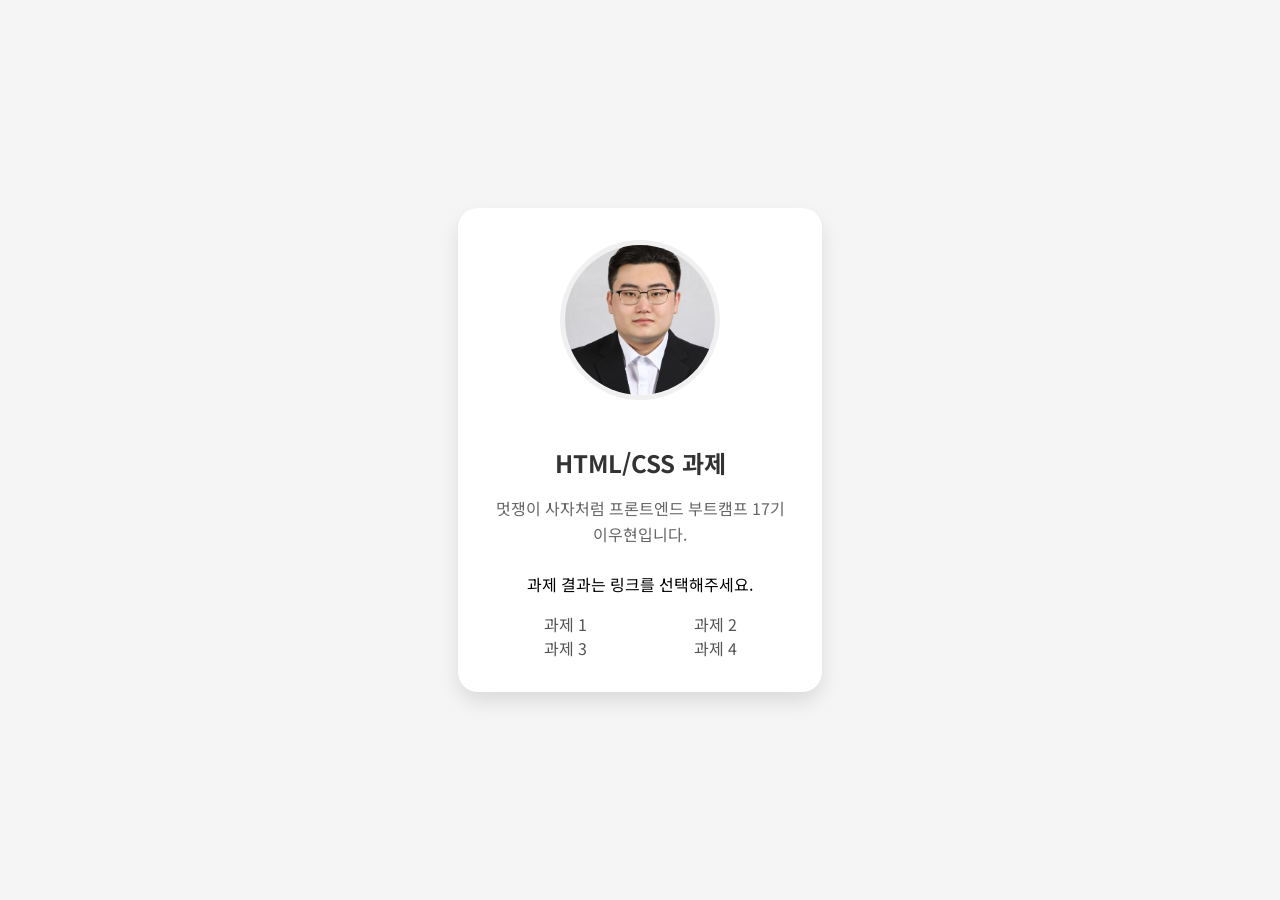
<file: index.html>
<!doctype html>
<html lang="ko">
  <head>
    <meta charset="UTF-8" />
    <meta name="viewport" content="width=device-width, initial-scale=1.0" />
    <title>HTML/CSS 과제</title>
    <style>
      body {
        margin: 0;
        padding: 0;
        font-family: 'Noto Sans KR', sans-serif;
        background-color: #f5f5f5;
        display: flex;
        justify-content: center;
        align-items: center;
        min-height: 100vh;
      }

      .profile-card {
        background: white;
        border-radius: 20px;
        box-shadow: 0 10px 20px rgba(0, 0, 0, 0.1);
        padding: 2rem;
        width: 300px;
        text-align: center;
      }

      .profile-image {
        width: 150px;
        height: 150px;
        border-radius: 50%;
        margin-bottom: 1.5rem;
        object-fit: cover;
        border: 5px solid #f0f0f0;
      }

      .headline {
        font-size: 1.5rem;
        font-weight: bold;
        color: #333;
        margin-bottom: 0.5rem;
      }

      .bio {
        color: #666;
        line-height: 1.6;
        margin-bottom: 1.5rem;
      }

      .homework-links {
        display: flex;
        justify-content: center;
        flex-wrap: wrap;
        margin: 0;
        padding: 0;
        list-style: none;
      }

      .homework-links li {
        width: 50%;
      }

      .homework-links a {
        display: block;
        text-align: center;
        color: #555;
        text-decoration: none;
        transition: color 0.3s ease;
      }

      .homework-links a:hover {
        color: #007bff;
      }
    </style>
    <link href="https://fonts.googleapis.com/css2?family=Noto+Sans+KR:wght@400;700&display=swap" rel="stylesheet" />
    <link rel="stylesheet" href="https://cdnjs.cloudflare.com/ajax/libs/font-awesome/5.15.4/css/all.min.css" />
  </head>
  <body>
    <div class="profile-card">
      <!-- 상대 경로로 이미지 삽입하기 -->
      <img src="./src/assets/profiles/woohyun.jpg" alt class="profile-image" />
      <h1 class="headline">HTML/CSS 과제</h1>
      <p class="bio">멋쟁이 사자처럼 프론트엔드 부트캠프 17기 이우현입니다.</p>
      <p>과제 결과는 링크를 선택해주세요.</p>
      <ul class="homework-links">
        <li><a href="./src/md/retrospect-1st.md">과제 1</a></li>
        <li><a href="./src/avatars/avatars.html">과제 2</a></li>
        <li><a href="./src/login/login.html">과제 3</a></li>
        <li><a href="">과제 4</a></li>
      </ul>
    </div>
  </body>
</html>
</file>
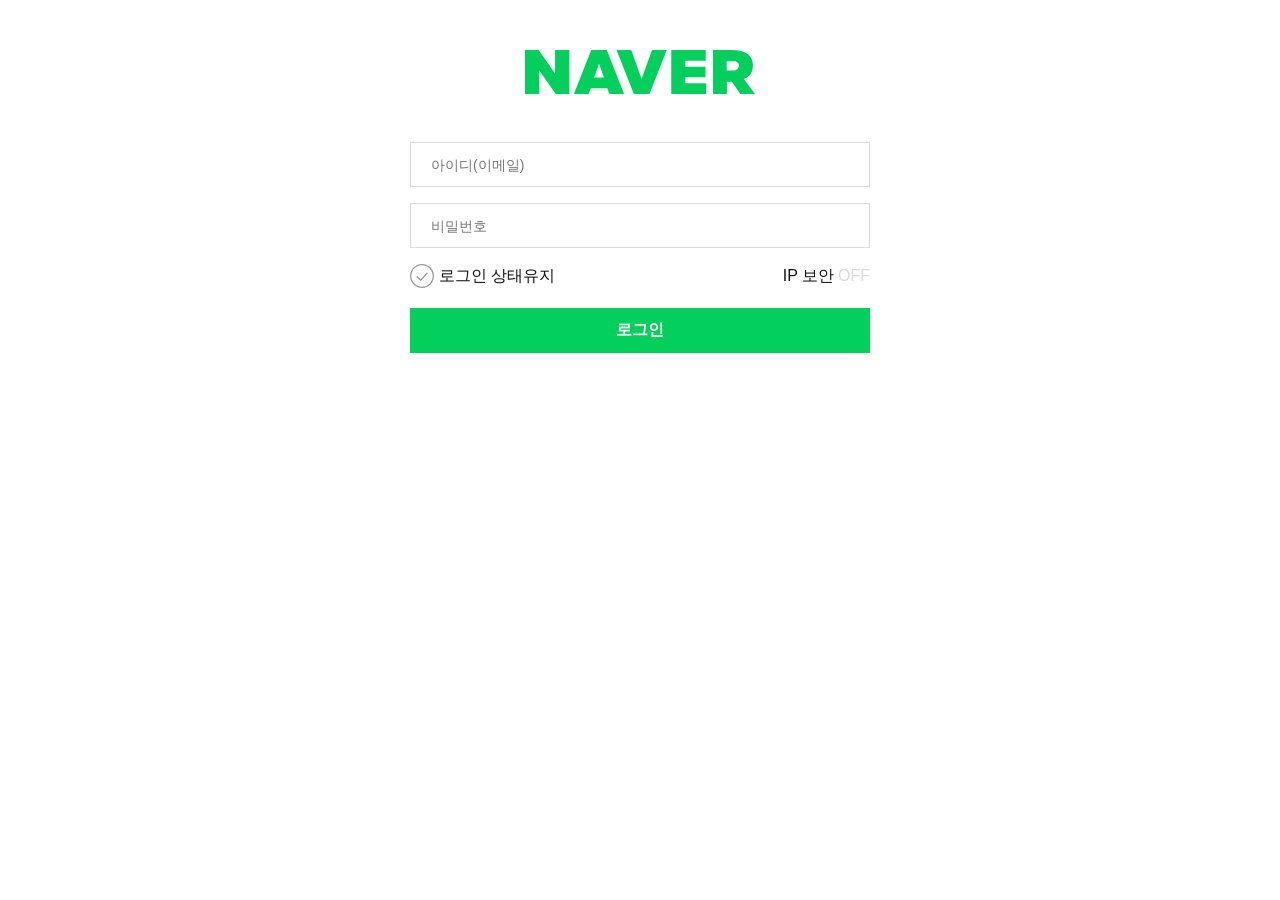
<file: src/login/login.html>
<!-- HTML 마크업을 작성해 주세요 -->
<!doctype html>
<html lang="ko-KR">
  <head>
    <meta charset="UTF-8" />
    <meta name="viewport" content="width=device-width, initial-scale=1.0" />
    <title>로그인</title>
    <link rel="stylesheet" href="./styles/login.css" />
  </head>
  <body>
    <div class="login-wrapper">
      <header class="header">
        <h1 class="logo">
          <a href="https://www.naver.com">
            <svg role="img" aria-label="NAVER 홈페이지로 이동합니다." width="230" height="44" viewBox="0 0 230 44" fill="none" xmlns="http://www.w3.org/2000/svg" aria-label="NAVER">
              <path d="M30.0764 23.5394L13.6301 0H0V43.9824H14.279V20.443L30.7252 43.9824H44.3554V0H30.0764V23.5394Z" fill="#03CF5D" />
              <path d="M66.2086 0L48.8973 43.9824H63.6132L65.701 38.1767H82.2929L84.3851 44H99.0967L81.7853 0.0175967L66.2086 0ZM69.0644 27.5946L73.9992 13.8545L78.9295 27.5946H69.0644Z" fill="#03CF5D" />
              <path d="M116.624 28.9184L106.234 0H91.5224L108.834 43.9824H124.41L141.722 0H127.006L116.624 28.9184Z" fill="#03CF5D" />
              <path d="M160.326 27.2735H180.449V16.7089H160.326V10.7801H180.666V0H146.264V43.9824H181.098V33.2023H160.326V27.2735Z" fill="#03CF5D" />
              <path
                d="M218.842 28.8921L220.166 28.3335C225.295 26.1959 227.903 21.5646 227.903 15.6885C227.903 10.1335 225.869 6.0124 221.861 3.47461C218.131 1.10396 213.298 0 206.642 0H188.024V43.9824H201.87V31.6937H206.849L215.284 43.9824H230L218.842 28.8921ZM209.228 20.4826H201.654V11.2111H209.228C210.462 11.2111 211.645 11.6995 212.518 12.5689C213.39 13.4383 213.88 14.6174 213.88 15.8469C213.88 17.0763 213.39 18.2555 212.518 19.1248C211.645 19.9942 210.462 20.4826 209.228 20.4826V20.4826Z"
                fill="#03CF5D"
              />
            </svg>
          </a>
        </h1>
      </header>

      <main>
        <form action="/" method="POST" class="login-form">
          <fieldset style="border: none; padding: 0">
            <legend class="sr-only">로그인 양식</legend>

            <div class="input-field">
              <label for="user-id" class="sr-only">아이디</label>
              <input type="email" id="user-id" name="userId" placeholder="아이디(이메일)" required />
              <span class="error-msg">아이디는 이메일 형식으로 입력해 주세요.</span>
            </div>

            <div class="input-field">
              <label for="user-pw" class="sr-only">비밀번호</label>
              <input type="password" id="user-pw" name="userPw" placeholder="비밀번호" required minlength="10" />
              <span class="error-msg">비밀번호는 10자리 이상 입력해주세요.</span>
            </div>

            <div class="login-helper">
              <div class="keep-login">
                <input type="checkbox" id="keep-check" class="custom-checkbox" />
                <label for="keep-check">로그인 상태유지</label>
              </div>

              <div class="ip-security">
                <a href="./pages/ip_security.html" target="_blank" class="ip-link">IP 보안</a>
                <div class="ip-switch-wrapper">
                  <input type="checkbox" id="ip-switch" class="sr-only" />
                  <label for="ip-switch" class="switch-label">
                    <span class="sr-only">IP 보안 설정</span>
                  </label>
                </div>
              </div>
            </div>

            <button type="submit" class="btn-login">로그인</button>
          </fieldset>
        </form>
      </main>
    </div>
  </body>
</html>
</file>
<file: src/login/styles/login.css>
/* CSS를 활용하여 레이아웃 및 스타일링을 완성해주세요 */

/* 1. Custom Properties (변수 설정) */
:root {
  --primary-color: #03cf5d;
  --bg-focus: #e9f0fd;
  --border-color: #dadada;
  --text-main: #121212;
  --focus-outline: #24388d;
  --white: #fff;
  /* 기본 글자 크기 16px 기준 rem 단위 설정을 위한 베이스 */
  --font-size-base: 1rem; /* 16px */
  --font-size-small: 0.875rem; /* 14px */
}

/* 2. 초기화 및 공통 스타일 (모바일 퍼스트) */
* {
  box-sizing: border-box;
  margin: 0;
  padding: 0;
}

body {
  font-family: sans-serif;
  font-size: var(--font-size-base);
  color: var(--text-main);
  background-color: var(--white);
  min-width: 350px;
}

/* 웹 접근성을 위한 스크린 리더 전용 클래스 */
.sr-only {
  position: absolute;
  width: 1px;
  height: 1px;
  padding: 0;
  margin: -1px;
  overflow: hidden;
  clip: rect(0, 0, 0, 0);
  border: 0;
}

/* 3. 레이아웃 (모바일: 768px 미만) */
.login-wrapper {
  width: 100%;
  min-width: 350px;
  max-width: 500px;
  padding: 0 1.25rem;
  margin: 0 auto;
}

.header {
  display: flex;
  justify-content: center;
  margin: 3.125rem 0 2.5rem; /* 위 50px, 아래 40px */
}

/* 로고 포커스 스타일 커스텀 */
.logo a:focus {
  outline: 2px solid var(--focus-outline);
  outline-offset: 4px;
}

/* 4. 입력 서식 (아이디, 비밀번호) */
.input-field {
  margin-bottom: 1rem;
  position: relative;
}

.input-field input {
  width: 100%;
  height: 2.8125rem;
  padding: 0.625rem;
  padding-left: 1.25rem;
  font-size: var(--font-size-small);
  border: 1px solid var(--border-color);
  background-color: var(--white);
}

/* [1] 에러 메시지 초기 상태 (완전 숨김) */
.error-msg {
  display: none;
  color: #ff0000;
  font-size: 0.75rem;
  margin-top: 0.35rem;
  padding-left: 1.25rem;
  font-weight: normal;
}

/* [2] 핵심 로직: 평소에는 조용히 하다가, 
   사용자가 잘못된 입력을 마쳤거나 제출을 시도했을 때만(:user-invalid) 노출 */
/* 이 선택자는 사용자가 '상호작용'을 끝내기 전까지는 에러를 띄우지 않습니다. */
.input-field input:user-invalid {
  border: 1px solid #ff0000;
}

.input-field input:user-invalid + .error-msg {
  display: block;
}

/* [3] 입력창 클릭 시 스타일 (평범한 포커스) */
.input-field input:focus {
  background-color: var(--bg-focus);
  outline: 2px solid var(--primary-color);
  border-color: var(--primary-color);
}

/* 5. 로그인 버튼 */
.btn-login {
  width: 100%;
  height: 45px;
  margin-top: 20px;
  background-color: var(--primary-color);
  color: var(--white);
  border: none;
  font-size: var(--font-size-base);
  font-weight: bold;
  cursor: pointer;
}

/* 6. 로그인 상태 유지 및 IP 보안 영역 */
.login-helper {
  margin-top: 0.625rem;
  display: flex;
  /* justify-content: space-between; 기존 코드 주석처리*/
  justify-content: flex-end; /* 모바일이면 오른쪽 끝으로 밀기 */
  align-items: center;
  gap: 1rem;
  white-space: nowrap;
}

.keep-login {
  display: flex;
  align-items: center;
  cursor: pointer;
}

/* [핵심] SVG를 배경으로 사용하는 커스텀 체크박스 */
.custom-checkbox {
  appearance: none;
  width: 24px;
  height: 24px;
  margin-right: 0.3125rem;
  cursor: pointer;
  background-repeat: no-repeat;
  background-position: center;
  background-size: contain;

  /* [1] 체크 안 된 상태 (unchecked.svg) */
  background-image: url("data:image/svg+xml,%3Csvg width='24' height='24' viewBox='0 0 24 24' fill='none' xmlns='http://www.w3.org/2000/svg'%3E%3Cpath d='M11.9764 23.4985C18.3541 23.4985 23.5242 18.3284 23.5242 11.9507C23.5242 5.57305 18.3541 0.402931 11.9764 0.402931C5.59877 0.402931 0.42865 5.57305 0.42865 11.9507C0.42865 18.3284 5.59877 23.4985 11.9764 23.4985Z' fill='white'/%3E%3Cpath d='M12.0021 24.0043C9.62833 24.0043 7.30784 23.3004 5.3341 21.9815C3.36036 20.6627 1.82201 18.7883 0.913599 16.5952C0.00518517 14.402 -0.232497 11.9888 0.230608 9.66063C0.693713 7.33244 1.83681 5.19387 3.51534 3.51534C5.19387 1.83681 7.33244 0.693713 9.66063 0.230608C11.9888 -0.232497 14.402 0.00518517 16.5952 0.913599C18.7883 1.82201 20.6627 3.36036 21.9815 5.3341C23.3004 7.30784 24.0043 9.62833 24.0043 12.0021C24.0043 15.1853 22.7398 18.2381 20.4889 20.4889C18.2381 22.7398 15.1853 24.0043 12.0021 24.0043ZM12.0021 1.28593C9.88267 1.28593 7.8108 1.91443 6.04853 3.09194C4.28626 4.26945 2.91274 5.94309 2.10166 7.90122C1.29057 9.85935 1.07836 12.014 1.49184 14.0928C1.90533 16.1715 2.92595 18.081 4.42464 19.5796C5.92332 21.0783 7.83277 22.0989 9.91151 22.5124C11.9902 22.9259 14.1449 22.7137 16.103 21.9026C18.0612 21.0915 19.7348 19.718 20.9123 17.9557C22.0898 16.1935 22.7183 14.1216 22.7183 12.0021C22.7183 9.16002 21.5893 6.43431 19.5796 4.42464C17.57 2.41496 14.8442 1.28593 12.0021 1.28593Z' fill='%23999999'/%3E%3Cpath d='M10.6647 16.9059C10.4932 16.905 10.3286 16.8374 10.2061 16.7173L6.66974 13.1809C6.61007 13.121 6.5628 13.0499 6.53061 12.9716C6.49843 12.8934 6.48197 12.8096 6.48216 12.725C6.48236 12.6405 6.49922 12.5568 6.53177 12.4787C6.56432 12.4006 6.61193 12.3297 6.67188 12.2701C6.73183 12.2104 6.80295 12.1631 6.88117 12.1309C6.95939 12.0987 7.04318 12.0823 7.12777 12.0825C7.21235 12.0827 7.29606 12.0995 7.37413 12.1321C7.4522 12.1646 7.52309 12.2122 7.58276 12.2722L10.639 15.3285L16.5072 8.81301C16.5619 8.74483 16.6299 8.68853 16.7071 8.64753C16.7843 8.60653 16.8691 8.58171 16.9562 8.57457C17.0433 8.56743 17.131 8.57812 17.2138 8.60601C17.2966 8.63389 17.3729 8.67837 17.438 8.73673C17.5031 8.79509 17.5556 8.8661 17.5923 8.94543C17.629 9.02476 17.6491 9.11074 17.6515 9.19812C17.6538 9.28549 17.6383 9.37243 17.6059 9.45362C17.5735 9.5348 17.5249 9.60853 17.4631 9.6703L11.1448 16.6916C11.0865 16.7572 11.0153 16.8101 10.9357 16.8469C10.856 16.8838 10.7696 16.9039 10.6819 16.9059H10.6647Z' fill='%23999999'/%3E%3C/svg%3E");
}

/* [2] 체크 된 상태 (checked.svg) */
.custom-checkbox:checked {
  background-image: url("data:image/svg+xml,%3Csvg width='24' height='24' viewBox='0 0 24 24' fill='none' xmlns='http://www.w3.org/2000/svg'%3E%3Cpath d='M23.9229 12.0021C23.9229 14.3609 23.2234 16.6666 21.9128 18.6277C20.6023 20.5889 18.7396 22.1173 16.5604 23.0198C14.3811 23.9222 11.9832 24.1581 9.66984 23.6977C7.3565 23.2372 5.23168 22.101 3.56411 20.4329C1.89654 18.7647 0.761138 16.6395 0.301494 14.326C-0.15815 12.0125 0.0786163 9.6146 0.981848 7.43567C1.88508 5.25674 3.4142 3.39461 5.37582 2.08479C7.33744 0.774969 9.64343 0.0763014 12.0022 0.0771492C13.568 0.0771491 15.1184 0.385629 16.565 0.984968C18.0116 1.58431 19.3259 2.46276 20.4329 3.57016C21.5399 4.67755 22.4179 5.99218 23.0167 7.43896C23.6155 8.88575 23.9234 10.4363 23.9229 12.0021Z' fill='%2303CF5D'/%3E%3Cpath d='M23.8328 12.0021C23.8328 18.5862 18.5947 23.9228 12.1393 23.9228C5.68381 23.9228 0.428589 18.5862 0.428589 12.0021C0.428589 5.4181 5.67953 0.0771484 12.1393 0.0771484C18.599 0.0771484 23.8328 5.41382 23.8328 12.0021Z' fill='%2303CF5D'/%3E%3Cpath d='M12.0021 24.0043C9.62835 24.0043 7.30786 23.3004 5.33411 21.9816C3.36037 20.6628 1.82203 18.7883 0.913614 16.5952C0.00520043 14.4021 -0.232482 11.9888 0.230623 9.66065C0.693728 7.33246 1.83682 5.19388 3.51535 3.51535C5.19388 1.83682 7.33246 0.693728 9.66065 0.230623C11.9888 -0.232482 14.4021 0.00520043 16.5952 0.913614C18.7883 1.82203 20.6628 3.36037 21.9816 5.3341C23.3004 7.30786 24.0043 9.62835 24.0043 12.0021C24.0043 15.1853 22.7398 18.2381 20.4889 20.4889C18.2381 22.7398 15.1853 24.0043 12.0021 24.0043ZM12.0021 1.28595C9.88268 1.28595 7.81082 1.91444 6.04855 3.09195C4.28628 4.26946 2.91275 5.94311 2.10167 7.90124C1.29059 9.85937 1.07836 12.014 1.49186 14.0928C1.90534 16.1715 2.92596 18.081 4.42465 19.5796C5.92334 21.0783 7.83278 22.0989 9.91152 22.5124C11.9903 22.9259 14.1449 22.7137 16.103 21.9026C18.0612 21.0915 19.7348 19.718 20.9123 17.9557C22.0898 16.1935 22.7183 14.1216 22.7183 12.0021C22.7183 9.16004 21.5893 6.43433 19.5796 4.42465C17.57 2.41497 14.8443 1.28595 12.0021 1.28595Z' fill='%2303CF5D'/%3E%3Cpath d='M10.6648 16.9059C10.4932 16.905 10.3287 16.8374 10.2061 16.7173L6.66976 13.1809C6.61009 13.121 6.56281 13.0499 6.53063 12.9716C6.49844 12.8934 6.48198 12.8096 6.48218 12.725C6.48238 12.6405 6.49924 12.5568 6.53179 12.4787C6.56434 12.4006 6.61195 12.3297 6.6719 12.2701C6.73185 12.2104 6.80296 12.1631 6.88119 12.1309C6.95941 12.0987 7.04318 12.0823 7.12778 12.0825C7.21237 12.0827 7.29608 12.0995 7.37415 12.1321C7.45222 12.1646 7.52311 12.2122 7.58278 12.2722L10.639 15.3285L16.5072 8.81301C16.5619 8.74483 16.63 8.68853 16.7072 8.64753C16.7843 8.60653 16.8691 8.58171 16.9562 8.57457C17.0433 8.56743 17.131 8.57812 17.2138 8.60601C17.2967 8.63389 17.373 8.67837 17.438 8.73673C17.5031 8.79509 17.5556 8.8661 17.5923 8.94543C17.629 9.02476 17.6491 9.11074 17.6515 9.19812C17.6538 9.28549 17.6383 9.37243 17.6059 9.45362C17.5736 9.5348 17.525 9.60853 17.4631 9.6703L11.1448 16.6916C11.0865 16.7572 11.0154 16.8101 10.9357 16.8469C10.856 16.8838 10.7697 16.9039 10.6819 16.9059H10.6648Z' fill='white'/%3E%3C/svg%3E");
}

/* 7. [IP 보안] - 모바일에서는 전체 숨김 */
.ip-security {
  /* [변경] 모바일 환경(768px 미만)에서 아예 보이지 않게 설정 */
  display: none;
  align-items: center;
}

.ip-link {
  text-decoration: none;
  color: var(--text-main);
  font-size: var(--font-size-base);
  margin-right: 0.25rem;
}

.switch-label {
  cursor: pointer;
  font-size: var(--font-size-base);
  color: var(--border-color);
}

.switch-label::after {
  content: 'OFF';
}
#ip-switch:checked + .switch-label::after {
  content: 'ON';
  color: var(--primary-color);
}

/* 8. 데스크탑 스타일 (768px 이상) */
@media (min-width: 768px) {
  /* [추가] 데스크탑에서는 양 끝 정렬(좌:상태유지 / 우:IP보안)로 변경 */
  .login-helper {
    justify-content: space-between;
  }

  /* [추가] 숨겨두었던 IP 보안 영역을 다시 노출 */
  .ip-security {
    display: flex;
  }

  /* 데스크탑에서 스위치도 보이게 설정 */
  .ip-switch-wrapper {
    display: flex;
  }
}
</file>
